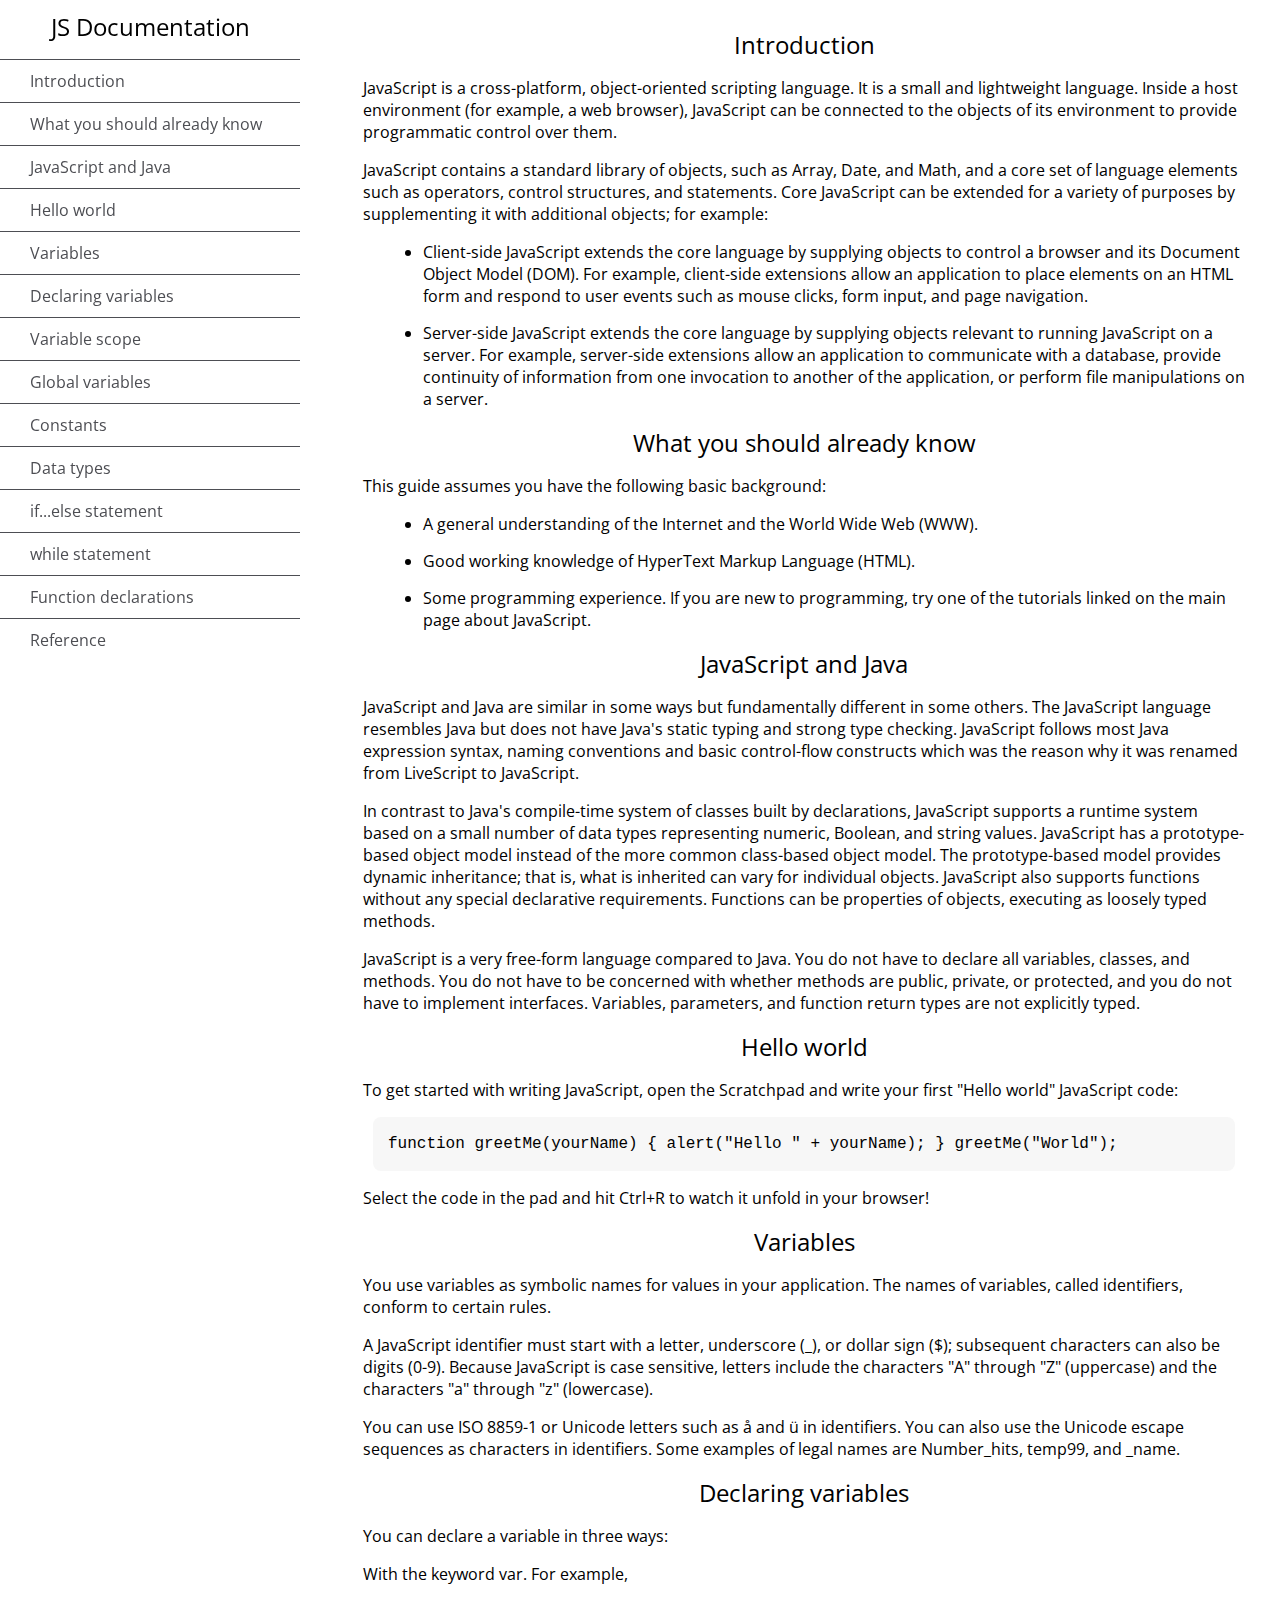
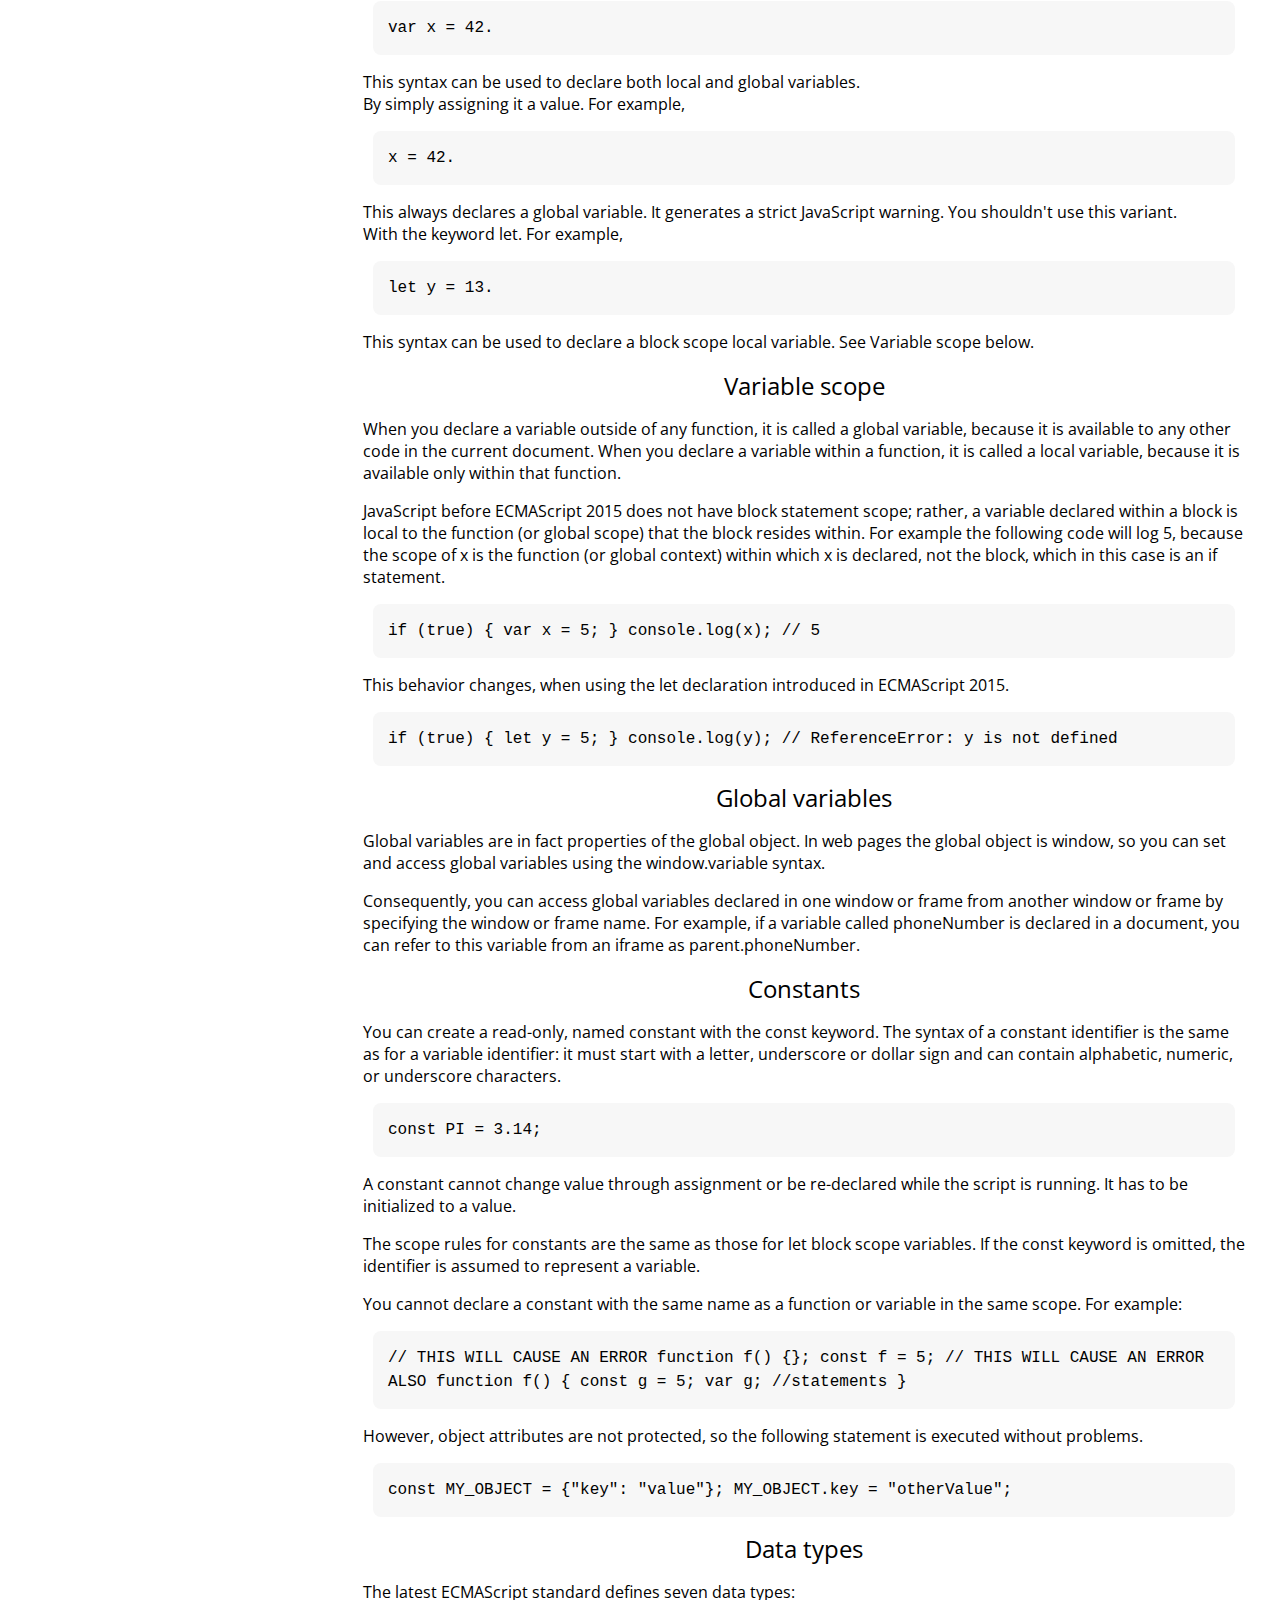
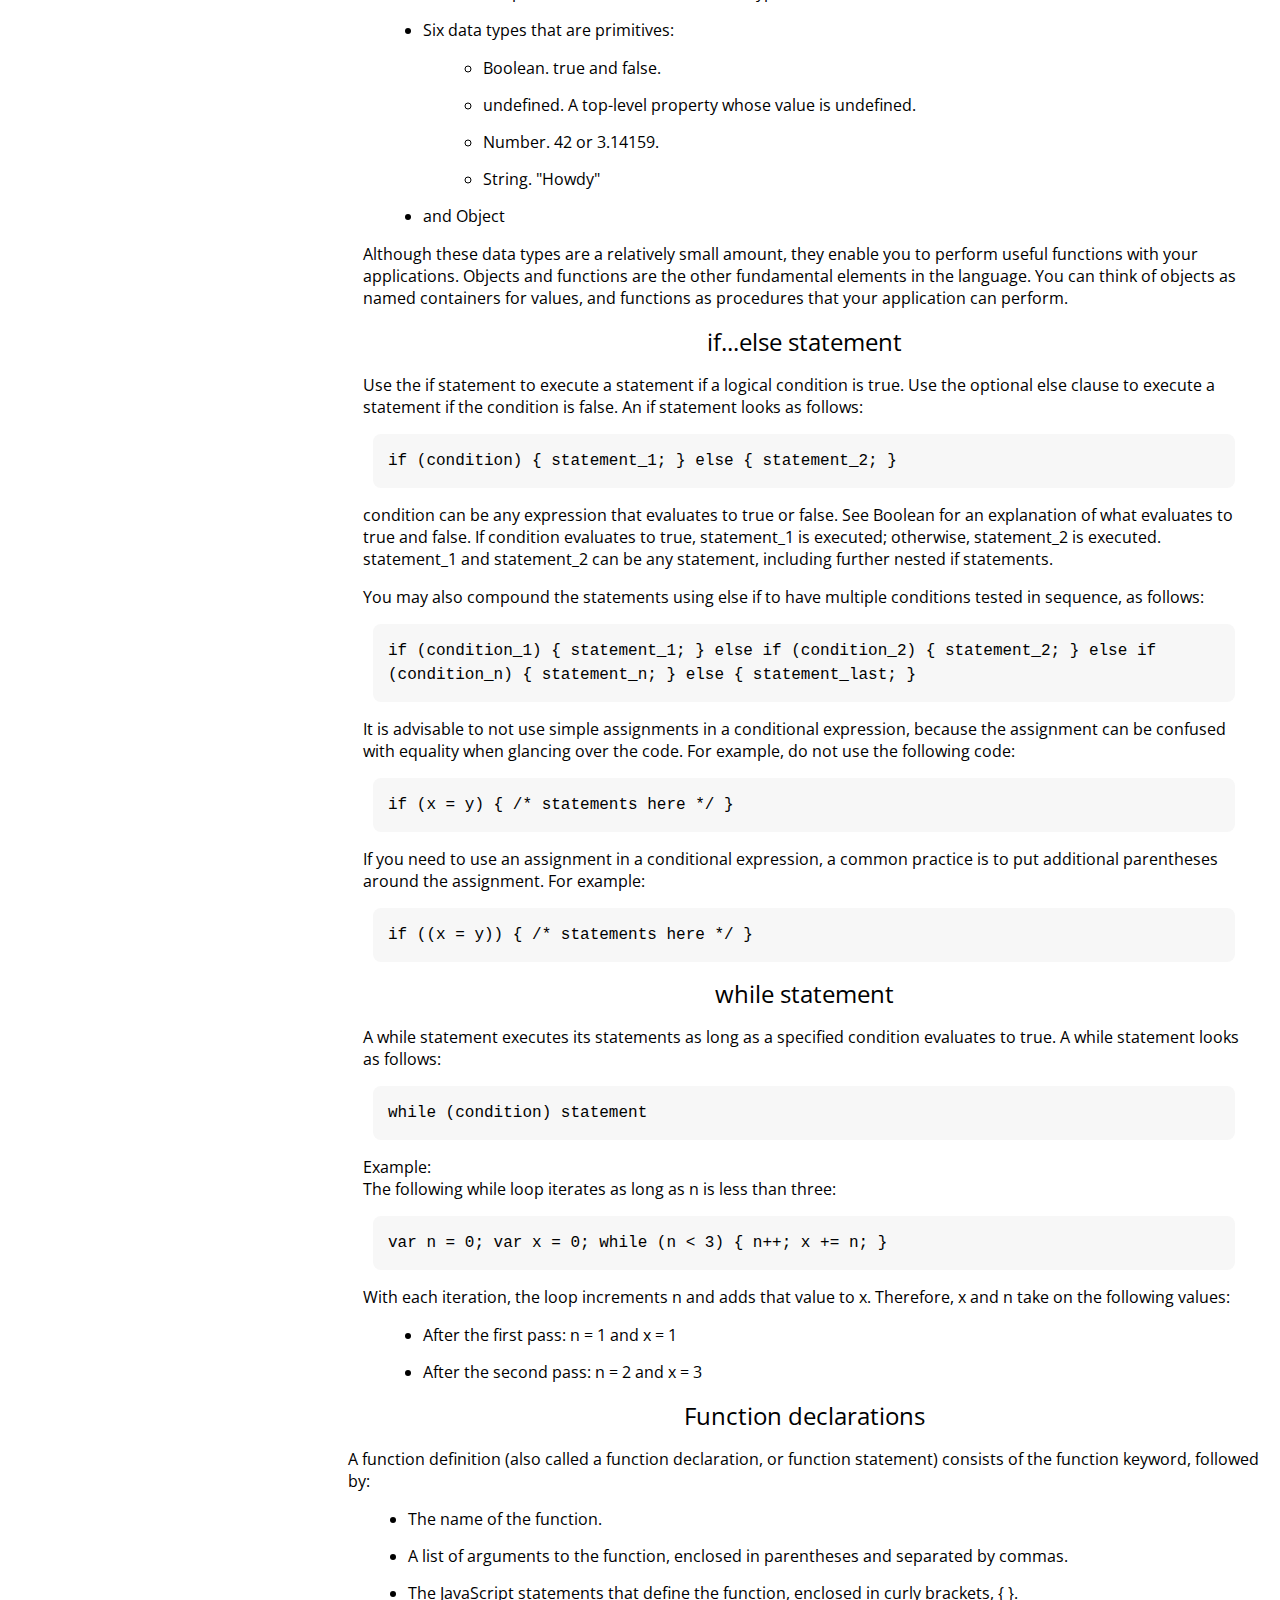
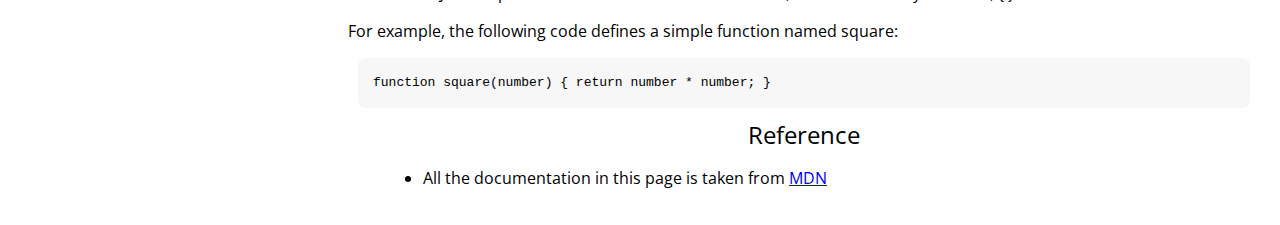
<file: rwd-certification/technical-doc/index.html>
<!DOCTYPE html>
<html lang="en">
<head>
    <meta charset="UTF-8">
    <meta http-equiv="X-UA-Compatible" content="IE=edge">
    <meta name="viewport" content="width=device-width, initial-scale=1.0">
    <link rel="stylesheet" href="styles.css">
    <title>Technical Documentation</title>
</head>
<body>
    <nav id="navbar">
        <header>JS Documentation</header>
        <ul>
            <li><a class="nav-link" href="#Introduction"> Introduction </a></li>
            <li><a class="nav-link" href="#What_you_should_already_know"> What you should already know </a></li>
            <li><a class="nav-link" href="#Javascript_and_Java"> JavaScript and Java </a></li>
            <li><a class="nav-link" href="#Hello_world"> Hello world </a></li>
            <li><a class="nav-link" href="#Variables"> Variables </a></li>
            <li><a class="nav-link" href="#Declaring_variables"> Declaring variables </a></li>
            <li><a class="nav-link" href="#Variable_scope"> Variable scope </a></li>
            <li><a class="nav-link" href="#Global_variables"> Global variables </a></li>
            <li><a class="nav-link" href="#Constants"> Constants </a></li>
            <li><a class="nav-link" href="#Data_types"> Data types </a></li>
            <li><a class="nav-link" href="#if...else_statement"> if...else statement </a></li>
            <li><a class="nav-link" href="#while_statement"> while statement </a></li>
            <li><a class="nav-link" href="#Function_declarations"> Function declarations </a></li>
            <li><a class="nav-link" href="#Reference"> Reference </a></li>
        </ul>
    </nav>

    <main id="main-doc">
        <section class="main-section" id="Introduction">
            <header>Introduction</header>
            <article>
                <p>JavaScript is a cross-platform, object-oriented scripting language. It is a small and lightweight language. Inside a host environment (for example, a web browser), JavaScript can be connected to the objects of its environment to provide programmatic control over them.</p>
                <p>JavaScript contains a standard library of objects, such as Array, Date, and Math, and a core set of language elements such as operators, control structures, and statements. Core JavaScript can be extended for a variety of purposes by supplementing it with additional objects; for example:</p>
                <ul>
                    <li>
                        Client-side JavaScript extends the core language by supplying objects to control a browser and its Document Object Model (DOM). For example, client-side extensions allow an application to place elements on an HTML form and respond to user events such as mouse clicks, form input, and page navigation.
                    </li>
                    <li>
                        Server-side JavaScript extends the core language by supplying objects relevant to running JavaScript on a server. For example, server-side extensions allow an application to communicate with a database, provide continuity of information from one invocation to another of the application, or perform file manipulations on a server.
                    </li>
                </ul>
            </article>
        </section>

        <section class="main-section" id="What_you_should_already_know">
            <header>What you should already know</header>
            <article>
                <p>This guide assumes you have the following basic background:</p>
                <ul>
                    <li>A general understanding of the Internet and the World Wide Web (WWW).</li>
                    <li>Good working knowledge of HyperText Markup Language (HTML).</li>
                    <li>Some programming experience. If you are new to programming, try one of the tutorials linked on the main page about JavaScript.</li>
                </ul>
            </article>
        </section>

        <section class="main-section" id="Javascript_and_Java">
            <header>JavaScript and Java</header>
            <article>
                <p>JavaScript and Java are similar in some ways but fundamentally different in some others. The JavaScript language resembles Java but does not have Java's static typing and strong type checking. JavaScript follows most Java expression syntax, naming conventions and basic control-flow constructs which was the reason why it was renamed from LiveScript to JavaScript.</p>
                <p>In contrast to Java's compile-time system of classes built by declarations, JavaScript supports a runtime system based on a small number of data types representing numeric, Boolean, and string values. JavaScript has a prototype-based object model instead of the more common class-based object model. The prototype-based model provides dynamic inheritance; that is, what is inherited can vary for individual objects. JavaScript also supports functions without any special declarative requirements. Functions can be properties of objects, executing as loosely typed methods.</p>
                <p>JavaScript is a very free-form language compared to Java. You do not have to declare all variables, classes, and methods. You do not have to be concerned with whether methods are public, private, or protected, and you do not have to implement interfaces. Variables, parameters, and function return types are not explicitly typed.</p>
            </article>
        </section>
        <section class="main-section" id="Hello_world">
            <header>Hello world</header>
            <article>
                <p>To get started with writing JavaScript, open the Scratchpad and write your first "Hello world" JavaScript code:</p>
                <code>
                    function greetMe(yourName) { alert("Hello " + yourName); }
                    greetMe("World");
                </code>
                <p>Select the code in the pad and hit Ctrl+R to watch it unfold in your browser!</p>
            </article>
        </section>
        <section class="main-section" id="Variables">
            <header>Variables</header>
            <article>
                <p>You use variables as symbolic names for values in your application. The names of variables, called identifiers, conform to certain rules.</p>
                <p>A JavaScript identifier must start with a letter, underscore (_), or dollar sign ($); subsequent characters can also be digits (0-9). Because JavaScript is case sensitive, letters include the characters "A" through "Z" (uppercase) and the characters "a" through "z" (lowercase).</p>
                <p>You can use ISO 8859-1 or Unicode letters such as å and ü in identifiers. You can also use the Unicode escape sequences as characters in identifiers. Some examples of legal names are Number_hits, temp99, and _name.</p>
            </article>
        </section>
        <section class="main-section" id="Declaring_variables">
            <header>Declaring variables</header>
            <article>
                <p>You can declare a variable in three ways:</p>
                <p>With the keyword var. For example,</p>
                <code>
                    var x = 42.
                </code>
                <p>This syntax can be used to declare both local and global variables.<br/>By simply assigning it a value. For example,</p>
                <code>
                    x = 42.
                </code>
                <p>This always declares a global variable. It generates a strict JavaScript warning. You shouldn't use this variant.<br/>With the keyword let. For example,</p>
                <code>
                    let y = 13.
                </code>
                <p>This syntax can be used to declare a block scope local variable. See Variable scope below.</p>
            </article>
        </section>
        <section class="main-section" id="Variable_scope">
            <header>Variable scope</header>
            <article>
                <p>When you declare a variable outside of any function, it is called a global variable, because it is available to any other code in the current document. When you declare a variable within a function, it is called a local variable, because it is available only within that function.</p>
                <p>JavaScript before ECMAScript 2015 does not have block statement scope; rather, a variable declared within a block is local to the function (or global scope) that the block resides within. For example the following code will log 5, because the scope of x is the function (or global context) within which x is declared, not the block, which in this case is an if statement.</p>
                <code>
                    if (true) { var x = 5; } console.log(x); // 5
                </code>
                <p>This behavior changes, when using the let declaration introduced in ECMAScript 2015.</p>
                <code>
                    if (true) { let y = 5; } console.log(y); // ReferenceError: y is not defined
                </code>
            </article>
        </section>
        <section class="main-section" id="Global_variables">
            <header>Global variables</header>
            <article>
                <p>Global variables are in fact properties of the global object. In web pages the global object is window, so you can set and access global variables using the window.variable syntax.</p>
                <p>Consequently, you can access global variables declared in one window or frame from another window or frame by specifying the window or frame name. For example, if a variable called phoneNumber is declared in a document, you can refer to this variable from an iframe as parent.phoneNumber.</p>
            </article>
        </section>
        <section class="main-section" id="Constants">
            <header>Constants</header>
            <article>
                <p>You can create a read-only, named constant with the const keyword. The syntax of a constant identifier is the same as for a variable identifier: it must start with a letter, underscore or dollar sign and can contain alphabetic, numeric, or underscore characters.</p>
                <code>
                    const PI = 3.14;
                </code>
                <p>A constant cannot change value through assignment or be re-declared while the script is running. It has to be initialized to a value.</p>
                <p>The scope rules for constants are the same as those for let block scope variables. If the const keyword is omitted, the identifier is assumed to represent a variable.</p>
                <p>You cannot declare a constant with the same name as a function or variable in the same scope. For example:</p>
                <code>
                    // THIS WILL CAUSE AN ERROR function f() {}; const f = 5; // THIS
                    WILL CAUSE AN ERROR ALSO function f() { const g = 5; var g;
                    //statements }
                </code>
                <p>However, object attributes are not protected, so the following statement is executed without problems.</p>
                <code>
                    const MY_OBJECT = {"key": "value"}; MY_OBJECT.key =
                    "otherValue";
                </code>
            </article>
        </section>
        <section class="main-section" id="Data_types">
            <header>Data types</header>
            <article>
                <p>The latest ECMAScript standard defines seven data types:</p>
                <ul>
                    <li>
                        <p>Six data types that are primitives:</p>
                        <ul>
                            <li>Boolean. true and false.</li>
                            <li>undefined. A top-level property whose value is undefined.</li>
                            <li>Number. 42 or 3.14159.</li>
                            <li>String. "Howdy"</li>
                        </ul>
                    </li>
                    <li>
                        and Object
                    </li>
                </ul>
                <p>Although these data types are a relatively small amount, they enable you to perform useful functions with your applications. Objects and functions are the other fundamental elements in the language. You can think of objects as named containers for values, and functions as procedures that your application can perform.</p>
            </article>
        </section>
        <section class="main-section" id="if...else_statement">
            <header>if...else statement</header>
            <article>
                <p>Use the if statement to execute a statement if a logical condition is true. Use the optional else clause to execute a statement if the condition is false. An if statement looks as follows:</p>
                <code>
                    if (condition) { statement_1; } else { statement_2; }
                </code>
                <p>condition can be any expression that evaluates to true or false. See Boolean for an explanation of what evaluates to true and false. If condition evaluates to true, statement_1 is executed; otherwise, statement_2 is executed. statement_1 and statement_2 can be any statement, including further nested if statements.</p>
                <p>You may also compound the statements using else if to have multiple conditions tested in sequence, as follows:</p>
                <code>
                    if (condition_1) { statement_1; } else if (condition_2) {
                    statement_2; } else if (condition_n) { statement_n; } else {
                    statement_last; }
                </code>
                <p>It is advisable to not use simple assignments in a conditional expression, because the assignment can be confused with equality when glancing over the code. For example, do not use the following code:</p>
                <code>
                    if (x = y) { /* statements here */ }
                </code>
                <p>If you need to use an assignment in a conditional expression, a common practice is to put additional parentheses around the assignment. For example:</p>
                <code>
                    if ((x = y)) { /* statements here */ }
                </code>
            </article>
        </section>
        <section class="main-section" id="while_statement">
            <header>while statement</header>
            <article>
                <p>A while statement executes its statements as long as a specified condition evaluates to true. A while statement looks as follows:</p>
                <code>
                    while (condition) statement
                </code>
                <p>
                    Example: <br>
                    The following while loop iterates as long as n is less than three:
                </p>
                <code>
                    var n = 0; var x = 0; while (n < 3) { n++; x += n; }
                </code>
                <p>With each iteration, the loop increments n and adds that value to x. Therefore, x and n take on the following values:</p>
                <ul>
                    <li>After the first pass: n = 1 and x = 1</li>
                    <li>After the second pass: n = 2 and x = 3</li>
                </ul>
            </article>
        </section>
        <section class="main-section" id="Function_declarations">
            <header>Function declarations</header>
            <p>A function definition (also called a function declaration, or function statement) consists of the function keyword, followed by:</p>
            <ul>
                <li>The name of the function.</li>
                <li>A list of arguments to the function, enclosed in parentheses and separated by commas.</li>
                <li>The JavaScript statements that define the function, enclosed in curly brackets, { }.</li>
            </ul>
            <p>For example, the following code defines a simple function named square:</p>
            <code>
                function square(number) { return number * number; }
            </code>
        </section>
        <section class="main-section" id="Reference">
            <header>Reference</header>
            <article>
                <ul>
                    <li>All the documentation in this page is taken from <a href="https://developer.mozilla.org/en-US/docs/Web/JavaScript/Guide" target="_blank">MDN</a></li>
                </ul>
            </article>
        </section>
    </main>
</body>
</html>
</file>
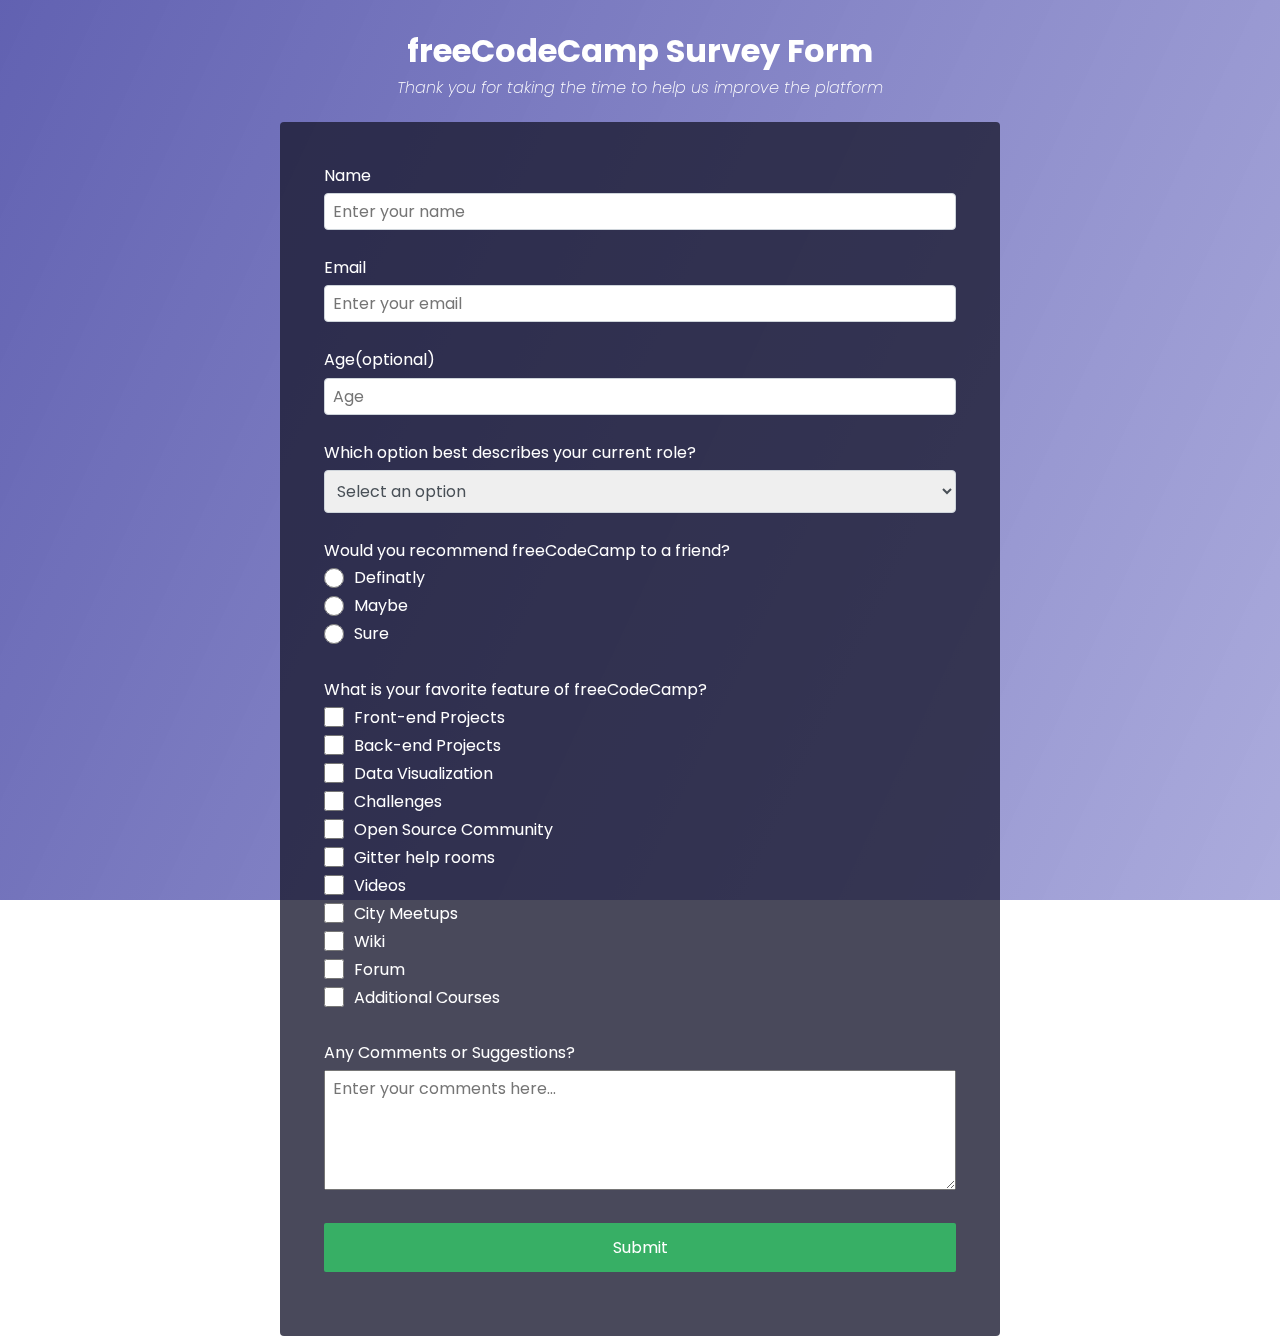
<file: rwd-certification/project-form/freecodecamp.html>
<!DOCTYPE html>
<html lang="en">
<head>
    <meta charset="UTF-8">
    <meta http-equiv="X-UA-Compatible" content="IE=edge">
    <meta name="viewport" content="width=device-width, initial-scale=1.0">
    <link rel="stylesheet" href="styles.css">
    <title>Survey Form</title>
</head>
<body>
    <div class="container">
        <header class="header">
            <h1 id="title">freeCodeCamp Survey Form</h1>
            <p id="description">Thank you for taking the time to help us improve the platform</p>
        </header>
    
        <main>
            <form action="#" id="survey-form">
                <div class="form-group">
                    <label id="name-label"> Name </label>
                    <input type="text" id="name" class="form-control" name="name" placeholder="Enter your name" required>
                </div>
                
                <div class="form-group">
                    <label id="email-label"> Email </label>
                    <input type="email" id="email" class="form-control" name="email" placeholder="Enter your email" required>
                </div>

                <div class="form-group">
                    <label id="number-label"> Age(optional) </label>
                    <input type="number" id="number" class="form-control" name="age" min="15" max="100" placeholder="Age">
                </div>
                
                <div class="form-group">
                    <label> Which option best describes your current role? </label>
                    <select id="dropdown" class="form-control" required>
                        <option value="">Select an option</option>
                        <option value="challenges">Challenges</option>
                        <option value="projects">Projects</option>
                        <option value="community">Community</option>
                        <option value="open_source">Open Source</option>
                    </select>
                </div>
                
                <div class="form-group">
                    <label> Would you recommend freeCodeCamp to a friend?</label>
                    <label><input type="radio" class="input-radio" id="recommend" name="recommend" value="definatly"> Definatly </label>
                    <label> <input type="radio" class="input-radio" id="recommend" name="recommend" value="maybe"> Maybe</label>
                    <label><input type="radio" class="input-radio" id="recommend" name="recommend" value="sure"> Sure </label>
                </div>
                <div class="form-group">
                    <label for="recommend"> What is your favorite feature of freeCodeCamp?</label>
                    <label><input type="checkbox" class="input-checkbox" id="recommend" name="recommend" value="front-end"> Front-end Projects</label>
                    <label><input type="checkbox" class="input-checkbox" id="recommend" name="recommend" value="back-end"> Back-end Projects</label>
                    <label><input type="checkbox" class="input-checkbox" id="recommend" name="recommend" value="data-visualization"> Data Visualization</label>
                    <label><input type="checkbox" class="input-checkbox" id="recommend" name="recommend" value="challenges"> Challenges</label>
                    <label><input type="checkbox" class="input-checkbox" id="recommend" name="recommend" value="open-source"> Open Source Community</label>
                    <label><input type="checkbox" class="input-checkbox" id="recommend" name="recommend" value="gittr-help"> Gitter help rooms</label>
                    <label><input type="checkbox" class="input-checkbox" id="recommend" name="recommend" value="videos"> Videos</label>
                    <label><input type="checkbox" class="input-checkbox" id="recommend" name="recommend" value="city-meetup"> City Meetups</label>
                    <label><input type="checkbox" class="input-checkbox" id="recommend" name="recommend" value="wiki"> Wiki</label>
                    <label><input type="checkbox" class="input-checkbox" id="recommend" name="recommend" value="forum"> Forum</label>
                    <label><input type="checkbox" class="input-checkbox" id="recommend" name="recommend" value="courses"> Additional Courses</label>
                </div>
                <div class="form-group">
                    <label for="number-label"> Any Comments or Suggestions?</label>
                    <textarea id="comments" name="comments" placeholder="Enter your comments here..."></textarea>
                </div>
                <div class="form-group">
                    <button type="submit" id="submit" class="btn-submit">Submit</button>
                </div>
            </form>
        </main>
    </div>
</body>
</html>
</file>
<file: rwd-certification/technical-doc/styles.css>
@import url('https://fonts.googleapis.com/css2?family=Open+Sans:wght@300;400&display=swap');

html {
    box-sizing: border-box;
}

html,
body {
    background-color: #ffffff;
    font-family: 'Open Sans', sans-serif;
    color: black;
    min-width: 300px;
}

#navbar {
    position: fixed;
    top: 0;
    left: 0;
    min-width: 300px;
    width: 300px;
    height: 100%;
    border-right: solid;
    border-color: #0000;
}

#navbar ul {
    height: 90%;
    padding: 0;
    overflow-x: hidden;
    overflow-y: auto;
}

#navbar li {
    color: #4d4e53;
    border-top: 1px solid;
    list-style: none;
    position: relative;
    width: 100%;
}

#navbar a {
    display: block;
    padding: 10px 30px;
    color: #4d4e53;
    text-decoration: none;
    cursor: pointer;
}

header {
    color: black;
    margin: 10px;
    text-align: center;
    font-size: 1.5rem;
    font-weight: thin;
}

#main-doc header {
    text-align: center;
    margin: 0;
}

#main-doc {
    position: absolute;
    margin-left: 320px;
    padding: 20px;
    margin-bottom: 100px;
}

section article {
    margin: 15px;
    font-size: 1rem;
}

section li {
    margin: 15px 0 0 20px;
}

code {
    display: block;
    background-color: #f7f7f7;
    text-align: left;
    position: relative;
    line-height: 1.5;
    padding: 15px;
    margin: 10px;
    border-radius: 8px;
    word-break: normal;
    word-wrap: normal;
}


@media only screen and (max-width: 815px) {
    #navbar {
        position: absolute;
        top: 0;
        padding: 0;
        margin: 0;
        width: 100%;
        max-height: 275px;
        border: none;
        z-index: 1;
        border-bottom: 2px solid;
    }

    #navbar ul {
        border: 1px solid;
        height: 200px;
    }
}

@media only screen and (max-width: 400px) {
    #main-doc {
       margin-left: -10px;
    }

    code {
        margin-left: -20px;
        width: 100%;
        padding: 15px;
        padding-left: 10px;
        padding-right: 40px;
        min-width: 230px;
    }
}
</file>
<file: rwd-certification/project-form/styles.css>
@import url('https://fonts.googleapis.com/css?family=Poppins:200i,400&display=swap');

*,
*::before,
*::after {
  box-sizing: border-box;
}

body {
    margin: 0 auto;
    font-size: 1rem;
    line-height: 1.2;
    font-family: 'Poppins', sans-serif;
    color: #ffffff;
}

body::before {
    content: '';
    position: fixed;
    top: 0;
    left: 0;
    height: 100%;
    width: 100%;
    z-index: -1;
    background-image: linear-gradient(115deg,rgba(58, 58, 158, 0.8), rgba(136, 136, 206, 0.7)),
    url(https://cdn.freecodecamp.org/testable-projects-fcc/images/survey-form-background.jpeg);
    background-size: cover;
    background-repeat: no-repeat;
    background-position: center;
}

h1, p {
    margin-top: 0;
    margin-bottom: 0.5rem;
}

label {
    display: flex;
    align-items: center;
    font-size: 1rem;
    margin-bottom: 0.5rem;
}

input,
select,
textarea {
    margin: 0;
    font-family: inherit;
    font-size: inherit;
    line-height: inherit;
}

.container {
    width: 100%;
    margin: 2rem auto 0 auto;
    text-align: center;
}

.header {
    padding: 0 0.5rem;
    margin-bottom: 1.5rem;
}

#description {
    font-style: italic;
    font-size: 1rem;
    font-weight: 200;
}

/* form  */

form {
    background-color: rgba(27, 27, 50, 0.8);
    padding: 2.5rem 0.5rem;
    border-radius: 0.25rem;
}

.form-group {
    margin: 0 auto 1.25rem auto;
    padding: 0.25rem;
}

.form-control {
    display: block;
    width: 100%;
    color: #495057;
    padding: 0.5rem 0.5rem;
    border: 1px solid #ced4da;
    border-radius: 0.25rem;
}

.form-control:focus {
    border-color: #80bdff;
    outline: 0;
}

.input-radio,
.input-checkbox {
    display: inline-block;
    margin-right: 0.625rem;
    min-height: 1.25rem;
    min-width: 1.25rem;
}

textarea {
    min-height: 120px;
    width: 100%;
    padding: 0.5rem;
}

.btn-submit {
    display: block;
    width: 100%;
    padding: 0.75rem;
    border-radius: 2px;
    cursor: pointer;
    background-color: #37af65;
    border: none;
    color: #ffffff;
    font-size: 1rem;
    font-family: 'Poppins', sans-serif;
}

@media (min-width: 576px) {
    .container {
      max-width: 540px;
    }
  }
  
  @media (min-width: 768px) {
    .container {
      max-width: 720px;
    }
}

@media (min-width: 480px) {
    form {
      padding: 2.5rem;
    }
}
</file>
